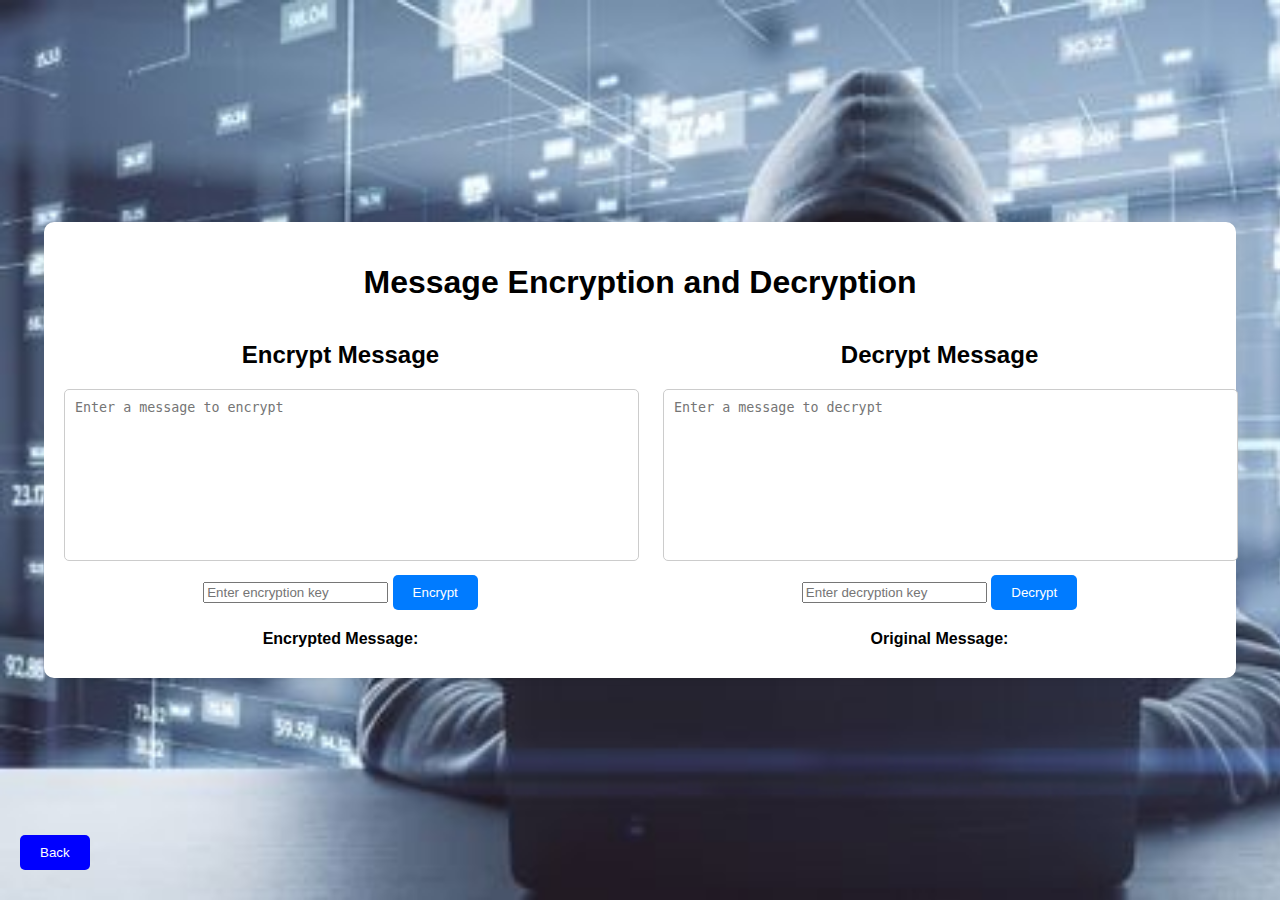
<file: cybersecurity/index.html>
<!DOCTYPE html>
<html lang="en">
<head>
    <meta charset="UTF-8">
    <meta name="viewport" content="width=device-width, initial-scale=1.0">
    <title>Message Encryption and Decryption</title>
    <link rel="stylesheet" href="style.css">
</head>
<body>
    <div class="container">
        <h1>Message Encryption and Decryption</h1>
        <div class="encryption-decryption-wrapper">
            <div class="section">
                <h2>Encrypt Message</h2>
                <textarea id="plain-text" placeholder="Enter a message to encrypt"></textarea>
                <input type="number" id="encryption-key" placeholder="Enter encryption key" />
                <button onclick="encryptMessage()">Encrypt</button>
                <p>Encrypted Message: <span id="encrypted-message"></span></p>
            </div>
            <div class="section">
                <h2>Decrypt Message</h2>
                <textarea id="cipher-text" placeholder="Enter a message to decrypt"></textarea>
                <input type="number" id="decryption-key" placeholder="Enter decryption key" />
                <button onclick="decryptMessage()">Decrypt</button>
                <p>Original Message: <span id="decrypted-message"></span></p>
                <p id="error-message" style="color: red;"></p>
            </div>
        </div>
    </div>
    <button onclick="window.location.href='main.html'" class="back-button">Back</button>
    <script src="script.js"></script>
</body>
</html>
</file>
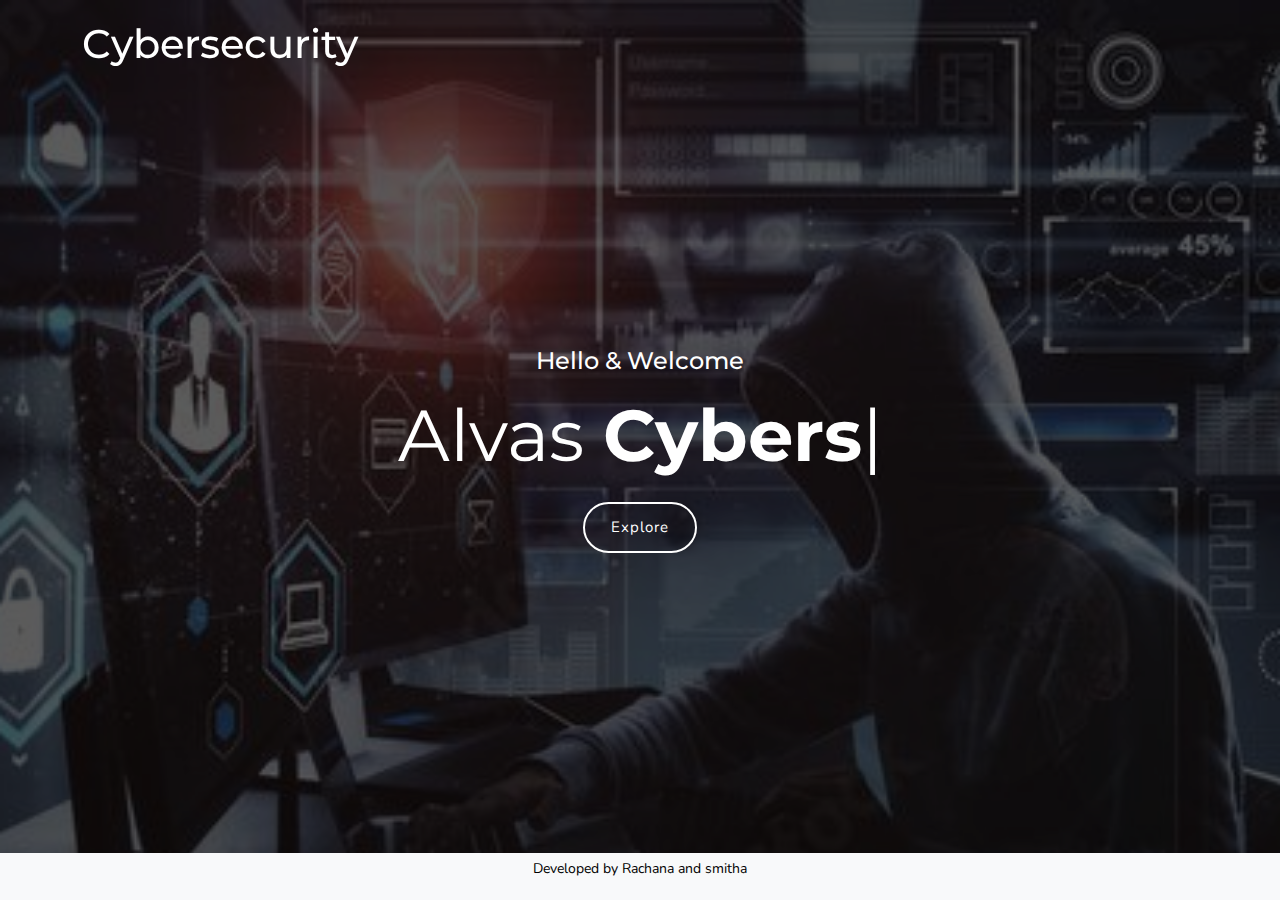
<file: cybersecurity/main.html>
<!DOCTYPE html>
<html lang="en">
<head>
    <meta charset="UTF-8">
    <meta name="viewport" content="width=device-width, initial-scale=1">
    <title>Cybersecurity</title>
    <link rel="stylesheet" href="assets/css/bootstrap.min.css" />
    <link rel="stylesheet" href="assets/css/materialdesignicons.min.css">
    <link rel="stylesheet" href="assets/css/animate.min.css">
    <link rel="stylesheet" href="assets/css/style.css">
    <style>
        .home-bg {
            background: url('bg.jpg') no-repeat center center; 
            background-size: cover;
        }
        footer {
            position: fixed;
            bottom: 0;
            width: 100%;
            background-color: #f8f9fa;
            text-align: center;
            padding: 5px 0;
            color: #000;
            font-size: 14px; /* Adjust the font size as needed */
        }
    </style>
</head>
<body>

    <nav class="navbar navbar-expand-lg fixed-top custom-nav sticky">
        <div class="container">
            <a class='navbar-brand logo' href='index_1.html'>
                <h1>Cybersecurity</h1>
            </a>
            <button class="navbar-toggler" type="button" data-bs-toggle="collapse" data-bs-target="#navbarSupportedContent" aria-controls="navbarSupportedContent" aria-expanded="true" aria-label="Toggle navigation">
                <i class="mdi mdi-menu"></i>
            </button>
            
            <div class="collapse navbar-collapse" id="navbarSupportedContent">
                <ul class="navbar-nav ms-auto">
                    <!-- 
                    <li class="nav-item active">
                        <a href="#" class="nav-link">Home</a>
                    </li>
                    <li class="nav-item">
                        <a href="#" class="nav-link">About</a>
                    </li>
                    <li class="nav-item">
                        <a href="#" class="nav-link">Services</a>
                    </li>
                    <li class="nav-item">
                        <a href="#" class="nav-link">Portfolio</a>
                    </li>
                    <li class="nav-item">
                        <a href="#" class="nav-link">Achievements</a>
                    </li>
                    <li class="nav-item">
                        <a href="#" class="nav-link">Blog</a>
                    </li>
                    <li class="nav-item">
                        <a href="#" class="nav-link">Contact</a>
                    </li>
                     -->
                </ul>
            </div>
        </div>
    </nav>

    <section class="home-bg section h-100vh" id="home">
        <div class="bg-overlay"></div>
        <div class="container z-index">
            <div class="row justify-content-center">
                <div class="col-lg-12">
                    <div class="text-white text-center">
                        <h4>Hello & Welcome</h4>
                        <h1 class="header_title mb-0 mt-3">Alvas  <span class="element fw-bold" data-elements="Cybersecurity club,Cybersecurity Club"></span></h1>
                        <div class="header_btn">
                            <a href="index.html" class="btn btn-outline-custom btn-rounded mt-4">Explore</a>
                        </div>
                    </div>
                </div>
            </div>
        </div>
    </section>

    <footer>
        <p>Developed by Rachana and smitha</p>
    </footer>

    <script src="https://cdn.jsdelivr.net/npm/bootstrap@5.3.3/dist/js/bootstrap.bundle.min.js"></script>
    <script src="assets/js/jquery.min.js"></script>
    <script src="assets/js/typed.js"></script>
    <script>
        $(".element").each(function() {
            var $this = $(this);
            $this.typed({
                strings: $this.attr('data-elements').split(','),
                typeSpeed: 100,
                backDelay: 3000
            });
        });
    </script>
</body>
</html>
</file>
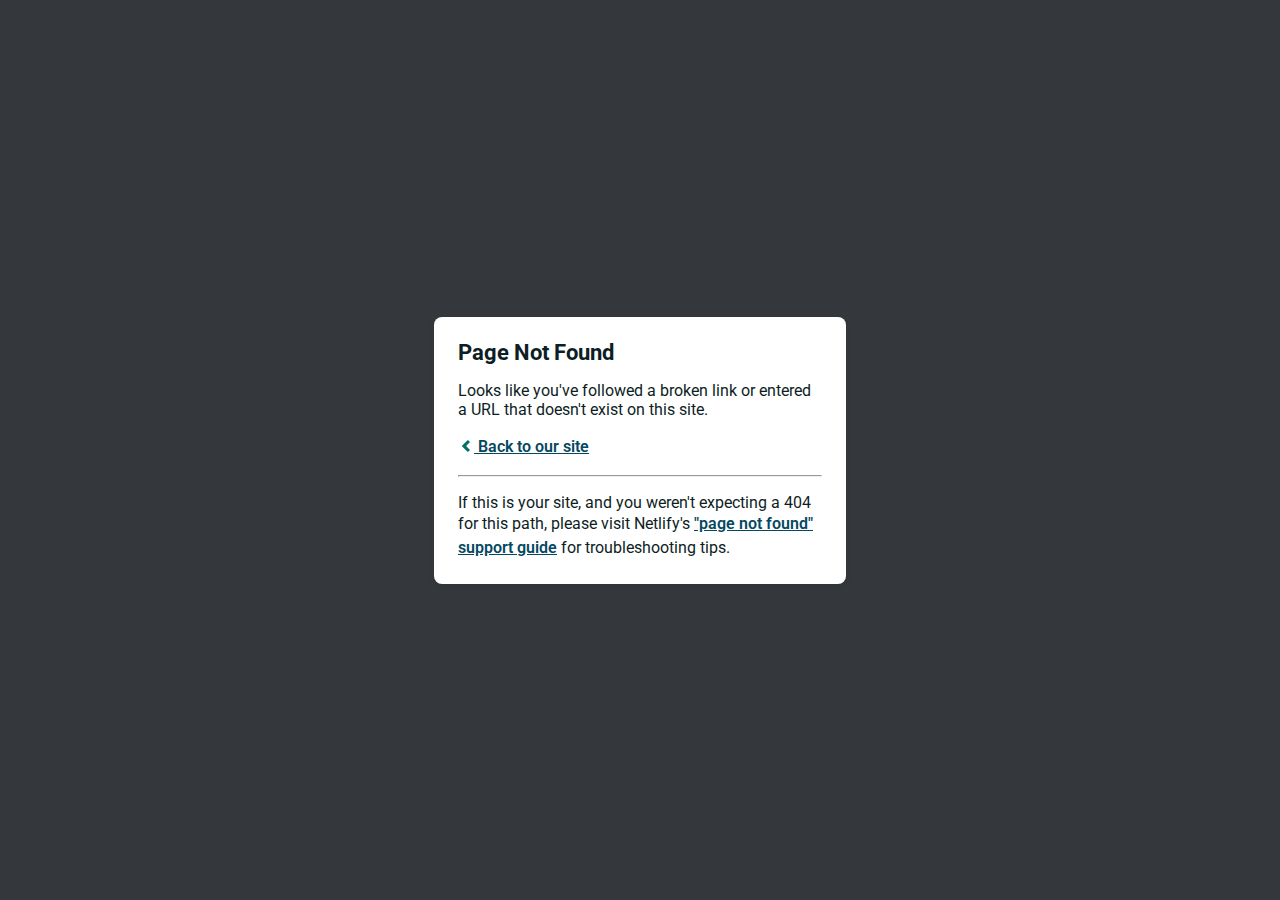
<file: cybersecurity/assets/fonts/materialdesignicons-webfontdf71.html>
<!DOCTYPE html>
<html>
  <head>
    <meta charset="utf-8">
    <meta name="viewport" content="width=device-width, initial-scale=1.0, maximum-scale=1.0, user-scalable=no">

    <title>Page Not Found</title>
    <link href='https://fonts.googleapis.com/css?family=Roboto:400,700&subset=latin,latin-ext' rel='stylesheet' type='text/css'>
    <style>
    body {
      font-family: -apple-system, BlinkMacSystemFont, "Segoe UI", Roboto, Helvetica, Arial, sans-serif, "Apple Color Emoji", "Segoe UI Emoji", "Segoe UI Symbol";
      background: rgb(52, 56, 60);
      color: white;
      overflow: hidden;
      margin: 0;
      padding: 0;
    }

    h1 {
      margin: 0;
      font-size: 22px;
      line-height: 24px;
    }

    .main {
      position: relative;
      display: flex;
      flex-direction: column;
      align-items: center;
      justify-content: center;
      height: 100vh;
      width: 100vw;
    }

    .card {
      position: relative;
      display: flex;
      flex-direction: column;
      width: 75%;
      max-width: 364px;
      padding: 24px;
      background: white;
      color: rgb(14, 30, 37);
      border-radius: 8px;
      box-shadow: 0 2px 4px 0 rgba(14, 30, 37, .16);
    }

    a {
      margin: 0;
      font-weight: 600;
      line-height: 24px;
      color: #054861;
    }

    a svg {
      position: relative;
      top: 2px;
    }

    a:hover,
    a:focus {
      text-decoration: none;
    }

    a:hover svg path{
      fill: #007067;
    }

    p:last-of-type {
      margin-bottom: 0;
    }

    </style>
  </head>
  <body>
    <div class="main">
      <div class="card">
        <div class="header">
          <h1>Page Not Found</h1>
        </div>
        <div class="body">
          <p>Looks like you've followed a broken link or entered a URL that doesn't exist on this site.</p>
          <p>
            <a id="back-link" href="/">
              <svg xmlns="http://www.w3.org/2000/svg" width="16" height="16" viewBox="0 0 16 16">
                <path fill="#007067" d="M11.9998836,4.09370803 L8.55809517,7.43294953 C8.23531459,7.74611298 8.23531459,8.25388736 8.55809517,8.56693769 L12,11.9062921 L9.84187871,14 L4.24208544,8.56693751 C3.91930485,8.25388719 3.91930485,7.74611281 4.24208544,7.43294936 L9.84199531,2 L11.9998836,4.09370803 Z"/>
              </svg>
              Back to our site
             </a>
          </p>
          <hr><p>If this is your site, and you weren't expecting a 404 for this path, please visit Netlify's <a href="https://answers.netlify.com/t/support-guide-i-ve-deployed-my-site-but-i-still-see-page-not-found/125?utm_source=404page&utm_campaign=community_tracking">"page not found" support guide</a> for troubleshooting tips.
          </p>
        </div>
      </div>
    </div>
    <script>
      (function() {
        if (document.referrer && document.location.host && document.referrer.match(new RegExp("^https?://" + document.location.host))) {
          document.getElementById("back-link").setAttribute("href", document.referrer);
        }
      })();
    </script>
  </body>
</html>
</file>
<file: cybersecurity/style.css>
body {
    font-family: Arial, sans-serif;
    
    background-image: url("c-11.jpg");
    background-size: cover;
    background-repeat: no-repeat; 
    margin: 0;
    padding: 0;
    display: flex;
    justify-content: center;
    align-items: center;
    height: 100vh;
}

.container {
    background-color: #fff;
    padding: 20px;
    border-radius: 10px;
    box-shadow: 0 0 10px rgba(0, 0, 0, 0.1);
    width: 90%;
    max-width: 1200px;
    text-align: center;
}

h1 {
    margin-bottom: 20px;
}

.encryption-decryption-wrapper {
    display: flex;
    justify-content: space-between;
    align-items: flex-start;
    gap: 20px;
}

.section {
    width: 48%;
}

textarea {
    width: 100%;
    height: 150px;
    margin-bottom: 10px;
    padding: 10px;
    border: 1px solid #ccc;
    border-radius: 5px;
    resize: none;
}

textarea[readonly] {
    background-color: #e9ecef;
    color: #495057;
    cursor: not-allowed;
}

button {
    background-color: #007BFF;
    color: white;
    border: none;
    padding: 10px 20px;
    border-radius: 5px;
    cursor: pointer;
    margin-bottom: 10px;
}

button:hover {
    background-color: #0056b3;
}

p {
    margin: 10px 0;
    font-weight: bold;
    word-break: break-all;
}
.back-button {
    position: fixed;
    bottom: 20px;
    left: 20px;
    padding: 10px 20px;
    background-color: blue;
    color: white;
    border: none;
    border-radius: 5px;
    cursor: pointer;
    text-align: center;
}

.back-button:hover {
    background-color: darkblue;
}
</file>
<file: cybersecurity/assets/css/style.css>
@import url("https://fonts.googleapis.com/css?family=Montserrat:400,500,600|Nunito:400,600,700");
body {
  font-family: "Nunito", sans-serif;
  overflow-x: hidden;
}

h1,
h2,
h3,
h4,
h5,
h6 {
  font-family: "Montserrat", sans-serif;
}

h1.fw-bold,
h2.fw-bold,
h3.fw-bold,
h4.fw-bold,
h5.fw-bold,
h6.fw-bold {
  font-weight: 600 !important;
}

a,
a:hover,
a:focus,
button,
button:focus {
  text-decoration: none !important;
  outline: none !important;
  box-shadow: none !important;
}

::selection {
  background: rgba(166, 175, 189, 0.3);
}

::-moz-selection {
  background: rgba(166, 175, 189, 0.3);
}

#preloader {
  position: fixed;
  top: 0;
  left: 0;
  right: 0;
  bottom: 0;
  background-color: #fff;
  z-index: 9999999;
}

#status {
  width: 40px;
  height: 40px;
  position: absolute;
  left: 50%;
  top: 50%;
  margin: -20px 0 0 -20px;
}

.spinner {
  margin: 0 auto;
  font-size: 10px;
  position: relative;
  text-indent: -9999em;
  border-top: 5px solid rgba(0, 0, 0, 0.2);
  border-right: 5px solid rgba(0, 0, 0, 0.2);
  border-bottom: 5px solid rgba(0, 0, 0, 0.2);
  border-left: 5px solid #000;
  -webkit-transform: translateZ(0);
  -ms-transform: translateZ(0);
  transform: translateZ(0);
  -webkit-animation: load8 1.1s infinite linear;
  animation: load8 1.1s infinite linear;
}

.spinner,
.spinner:after {
  border-radius: 50%;
  width: 40px;
  height: 40px;
}
.home-bg {
  min-height: 100vh;
  overflow: hidden;
}
.bg-vid {
  position: absolute;
  top: 0;
  left: 0;
  min-width: 100%;
  min-height: 100%;
}
@-webkit-keyframes load8 {
  0% {
    -webkit-transform: rotate(0deg);
    transform: rotate(0deg);
  }
  100% {
    -webkit-transform: rotate(360deg);
    transform: rotate(360deg);
  }
}
@keyframes load8 {
  0% {
    -webkit-transform: rotate(0deg);
    transform: rotate(0deg);
  }
  100% {
    -webkit-transform: rotate(360deg);
    transform: rotate(360deg);
  }
}
.back_top {
  text-align: center;
  position: fixed;
  bottom: 15px;
  height: 35px;
  width: 35px;
  background-color: #000;
  display: none;
  z-index: 10000;
  border-radius: 3px;
  right: 20px;
  transition: all 0.5s;
}
.back_top i {
  color: #fff;
  line-height: 35px;
  font-size: 12px;
  display: block;
}

.section {
  padding-top: 80px;
  padding-bottom: 80px;
  position: relative;
  background-color: #fff;
}

.bg-dark {
  background-color: #000;
}

.bg-custom {
  background-color: #000;
}

.text-dark {
  color: #000 !important;
}



.page_link {
  font-size: 14px;
}
.page_link a {
  color: rgba(255, 255, 255, 0.55);
}

.text-muted {
  color: #777;
}

.text-custom {
  color: #000 !important;
}

.h-100vh {
  height: 100vh;
}

.z-index {
  z-index: 2;
}

.bg-custom {
  background-color: #000;
}

.section-main-title {
  max-width: 570px;
}

.main-title-border::after,
.main-title-border::before {
  display: inline-block;
  margin-top: -7px;
  vertical-align: middle;
  content: "";
  background-color: #d0d0d0;
  width: 30px;
  height: 1px;
}

.main-title-border i {
  font-size: 20px;
}

.bg-overlay-gredient {
  background: linear-gradient(32deg, rgba(18, 166, 181, 0.8) 0%, rgba(16, 12, 242, 0.7) 100%);
  position: absolute;
  top: 0;
  right: 0;
  left: 0;
  bottom: 0;
  width: 100%;
  height: 100%;
}

.bg-overlay {
  background: rgb(0 0 0 / 64%);
  position: absolute;
  top: 0;
  right: 0;
  left: 0;
  bottom: 0;
  width: 100%;
  height: 100%;
}

.btn {
  padding: 12px 26px;
}

.btn-rounded {
  border-radius: 30px;
}

.btn-outline-custom {
  background-color: transparent;
  border: 2px solid #fff;
  color: #fff;
  letter-spacing: 1px;
  transition: all 0.5s;
  font-size: 15px;
}

.btn-outline-custom:hover,
.btn-outline-custom:focus,
.btn-outline-custom:active,
.btn-outline-custom.active,
.btn-outline-custom.focus,
.btn-outline-custom:active,
.btn-outline-custom:focus,
.btn-outline-custom:hover,
.open > .dropdown-toggle.btn-outline-custom {
  background-color: #fff !important;
  border-color: #fff !important;
  color: #000 !important;
}

.btn-outline-black {
  background-color: transparent;
  border: 2px solid #000;
  color: #000;
  font-weight: 600;
  letter-spacing: 1px;
  transition: all 0.5s;
  font-size: 15px;
}

.btn-outline-black:hover,
.btn-outline-black:focus,
.btn-outline-black:active,
.btn-outline-black.active,
.btn-outline-black.focus,
.btn-outline-black:active,
.btn-outline-black:focus,
.btn-outline-black:hover,
.open > .dropdown-toggle.btn-outline-black {
  background-color: #000 !important;
  border-color: #000 !important;
  color: #fff !important;
}


.btn-custom:hover,
.btn-custom:focus,
.btn-custom:active,
.btn-custom.active,
.btn-custom.focus,
.btn-custom:active,
.btn-custom:focus,
.btn-custom:hover,
.open > .dropdown-toggle.btn-custom {
  background-color: #fff;
  border-color: #000;
  color: #000;
}

.home-bg {
  background-image: url(../images/modern-2.jpg);
  background-position: center center;
  background-size: cover;
  position: relative;
  display: flex;
  align-items: center;
}

.home-table-center {
  display: table-cell;
  vertical-align: middle;
}

.home-table {
  display: table;
  width: 100%;
  height: 100%;
}

.header_title {
  font-size: 72px;
  font-weight: 400;
  line-height: 1.2;
  text-transform: capitalize;
}

.header_subtitle {
  line-height: 2;
  font-size: 18px;
  max-width: 600px;
}

.social_home li a {
  font-size: 18px;
  color: #ffffff;
  display: inline-block;
  width: 30px;
  text-align: center;
}

.scroll_down {
  position: absolute;
  bottom: 5vh;
  width: 100%;
  text-align: center;
  color: #fff;
  font-size: 13px;
  z-index: 8;
}
.scroll_down i {
  position: relative;
  -webkit-animation: bounce 2s infinite;
  animation: bounce 2s infinite;
  height: 50px;
  width: 30px;
  line-height: 60px;
  border-radius: 30px;
  border: 2px solid #ffffff;
  display: inline-block;
  color: #fff;
  font-size: 12px;
}
.scroll_down i:after {
  content: "";
  position: absolute;
  top: 0;
  left: 0;
  width: 100%;
  height: 100%;
  border-radius: 50%;
  z-index: -1;
  transition: all 0.2s;
}

.custom-nav {
  padding: 15px 0px;
  width: 100%;
  border-radius: 0px;
  z-index: 999;
  margin-bottom: 0px;
  transition: all 0.5s ease-in-out;
  background-color: transparent;
}
.custom-nav.stickyadd {
  background-color: #fff;
  padding: 8px 0;
  box-shadow: 0px 0px 18px 1px rgba(0, 0, 0, 0.1);
}
.custom-nav.stickyadd .navbar-nav li a {
  color: #000;
}
.custom-nav.stickyadd .navbar-nav li a:before {
  background: #000 !important;
}
.custom-nav .navbar-nav li a {
  color: #fff;
  font-size: 16px;
  background-color: transparent !important;
  padding: 15px 0;
  position: relative;
  margin: 0 7px;
  font-weight: 600;
  transition: all 0.4s;
}

.custom-nav .navbar-nav li.active a:before,
.custom-nav .navbar-nav li:hover a:before,
.custom-nav .navbar-nav li:active a:before,
.custom-nav.stickyadd .navbar-nav li.active a:before,
.custom-nav.stickyadd .navbar-nav li:hover a:before,
.custom-nav.stickyadd .navbar-nav li:active a:before {
  opacity: 1;
}

.custom-nav .navbar-nav li a:before,
.custom-nav.stickyadd .navbar-nav li a:before {
  content: "";
  position: absolute;
  left: 50%;
  bottom: 10%;
  height: 6px;
  width: 6px;
  background: #fff;
  border-radius: 50%;
  opacity: 0;
  transform: translateX(-50%);
  -webkit-transition: all 0.3s ease 0s;
  -o-transition: all 0.3s ease 0s;
  transition: all 0.3s ease 0s;
}

.navbar-toggler {
  font-size: 24px;
  margin-top: 5px;
  margin-bottom: 0px;
  color: #ffffff;
}

.navbar-toggle {
  font-size: 24px;
  margin-top: 5px;
  margin-bottom: 0px;
  color: #ffffff;
}

.nav .open > a,
.nav .open > a:focus,
.nav .open > a:hover {
  background-color: transparent;
  border-color: #337ab7;
}
.logo .logo-light {
  display: inline-block;
}

.stickyadd .logo .logo-dark {
  display: inline-block;
}
.stickyadd .logo .logo-light {
  display: none;
}

.logo .logo-dark {
  display: none;
}

.custom-nav .navbar-brand.logo img {
  height: 28px;
}
.custom-nav .logo {
  color: #fff;
  font-size: 1.8rem;
}

@media (max-width: 768px) {
  .custom-nav {
    margin-top: 0px;
    padding: 10px 0px !important;
    background-color: #fff !important;
  }
  .custom-nav .logo {
    color: #000;
  }
  .custom-nav .navbar-nav li a {
    margin: 0 0px;
    padding: 6px 0;
    color: rgba(0, 0, 0, 0.55) !important;
  }
  .custom-nav .navbar-nav li a:before {
    content: "";
    display: none;
  }
  .custom-nav .navbar-nav li.active a {
    color: #000 !important;
  }
  .custom-nav > .container {
    width: 90%;
  }
  .custom-nav .logo .logo-dark {
    display: inline-block;
  }
  .custom-nav .logo .logo-light {
    display: none;
  }
  .custom-nav .navbar-brand.logo img {
    height: 26px;
  }
  .navbar-nav {
    margin-top: 0px;
  }
  .navbar-toggler {
    font-size: 29px;
    margin-top: 0px;
    margin-bottom: 0px;
    color: #000;
  }
  .header_title {
    font-size: 40px;
    line-height: 1.2;
  }
  .header_subtitle {
    font-size: 15px;
    line-height: 1.8;
  }
  .home-bg,
  .h-100vh.jarallax,
  .h-100vh.bg-dark,
  .home-bg-slider .carousel-item {
    padding: 170px 0 110px 0;
  }
  .h-100vh,
  .home-bg-slider .carousel-item {
    height: auto;
  }
  .scroll_down {
    display: none;
  }
  .clip-home {
    clip-path: none;
  }
  .custom-nav .navbar-brand.logo img {
    height: 26px;
  }
  .about-detail .about-work li::after,
  .work_menu li:after {
    display: none;
    content: "";
  }
  .about-detail .about-work li {
    margin-right: 7px;
    margin-left: 7px;
  }
  .copy-rights {
    line-height: 26px;
  }
  .float_none.float-right,
  .float_none.float-left {
    float: none !important;
    text-align: center;
  }
  .work_menu li a {
    margin: 8px 10px;
  }
  .comment_blog .comment_read:nth-child(odd) {
    margin-left: 34px;
  }
  .blog_detail h4 {
    font-size: 18px;
  }
  .blog_detail p.blockquote {
    font-size: 14px !important;
  }
}
@media (max-width: 576px) {
  .section {
    padding: 50px 0;
  }
  .home-bg {
    padding: 146px 0;
  }
}
</file>
